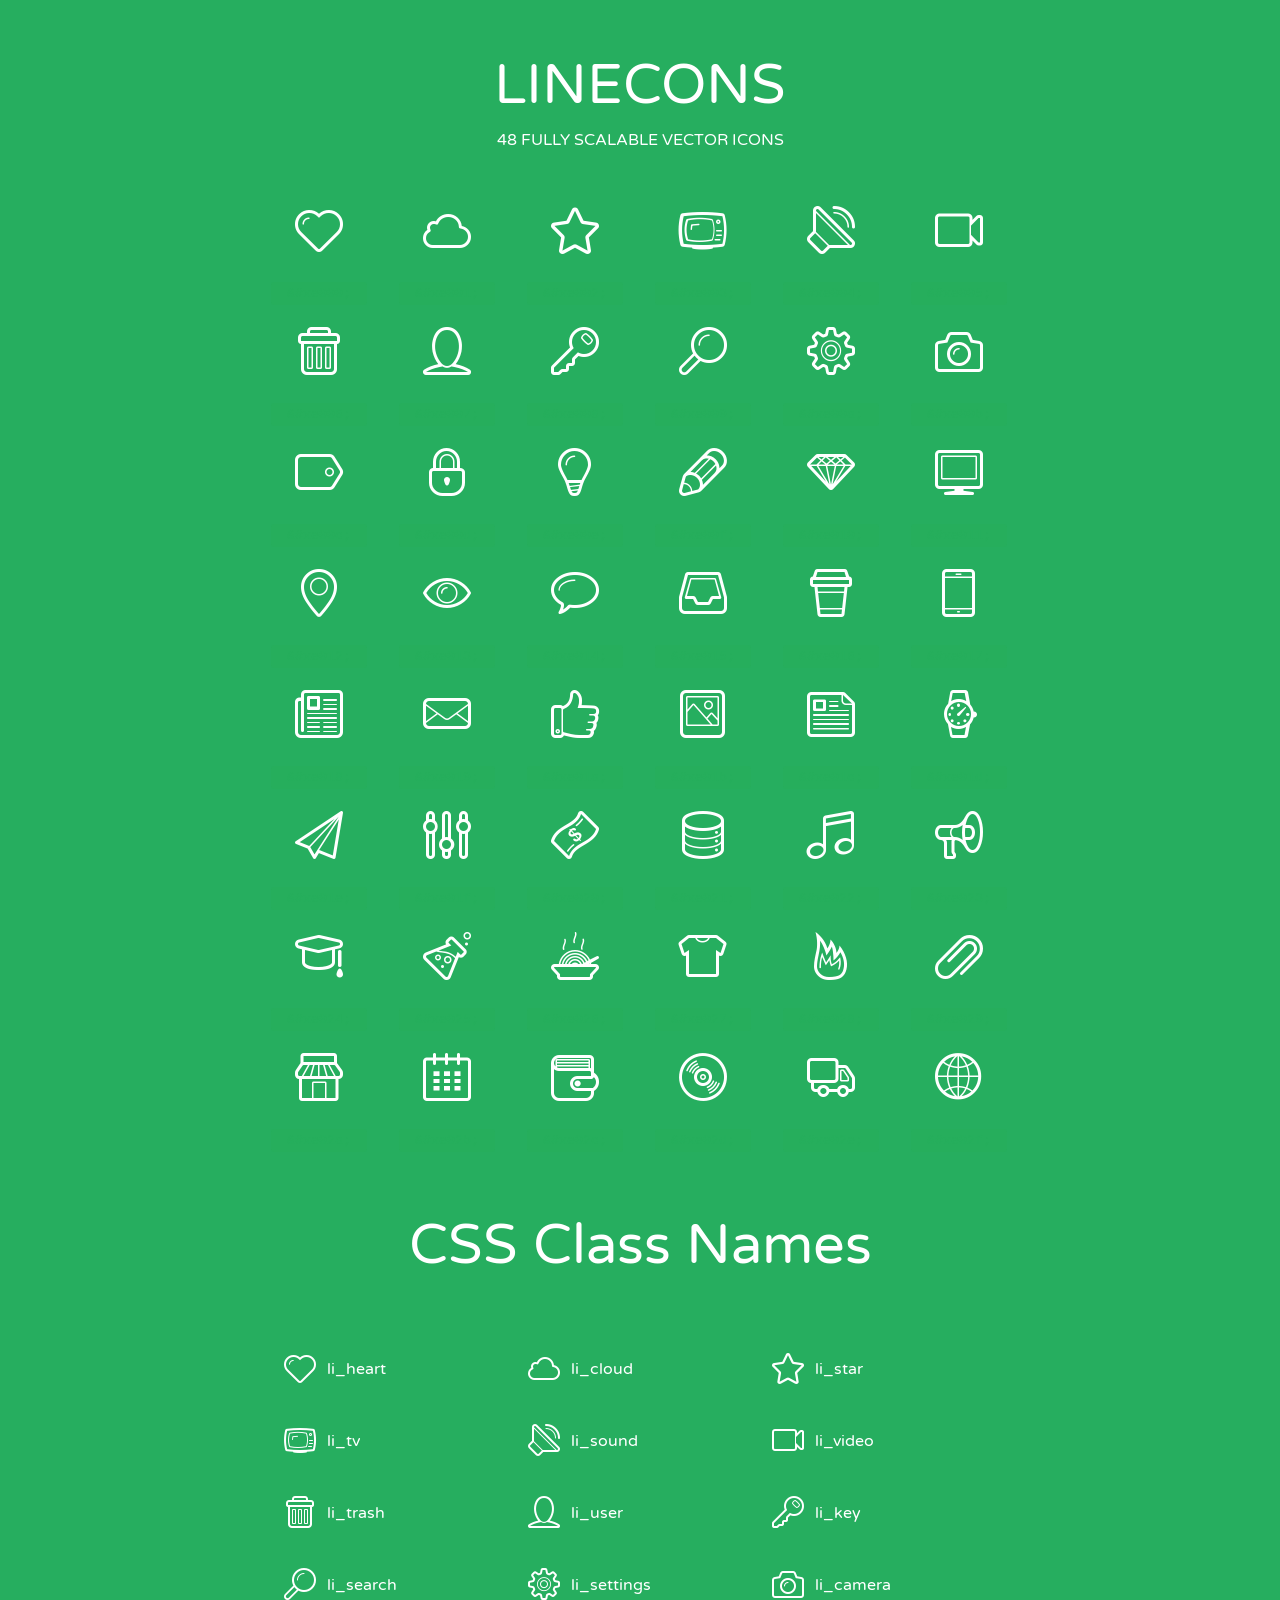
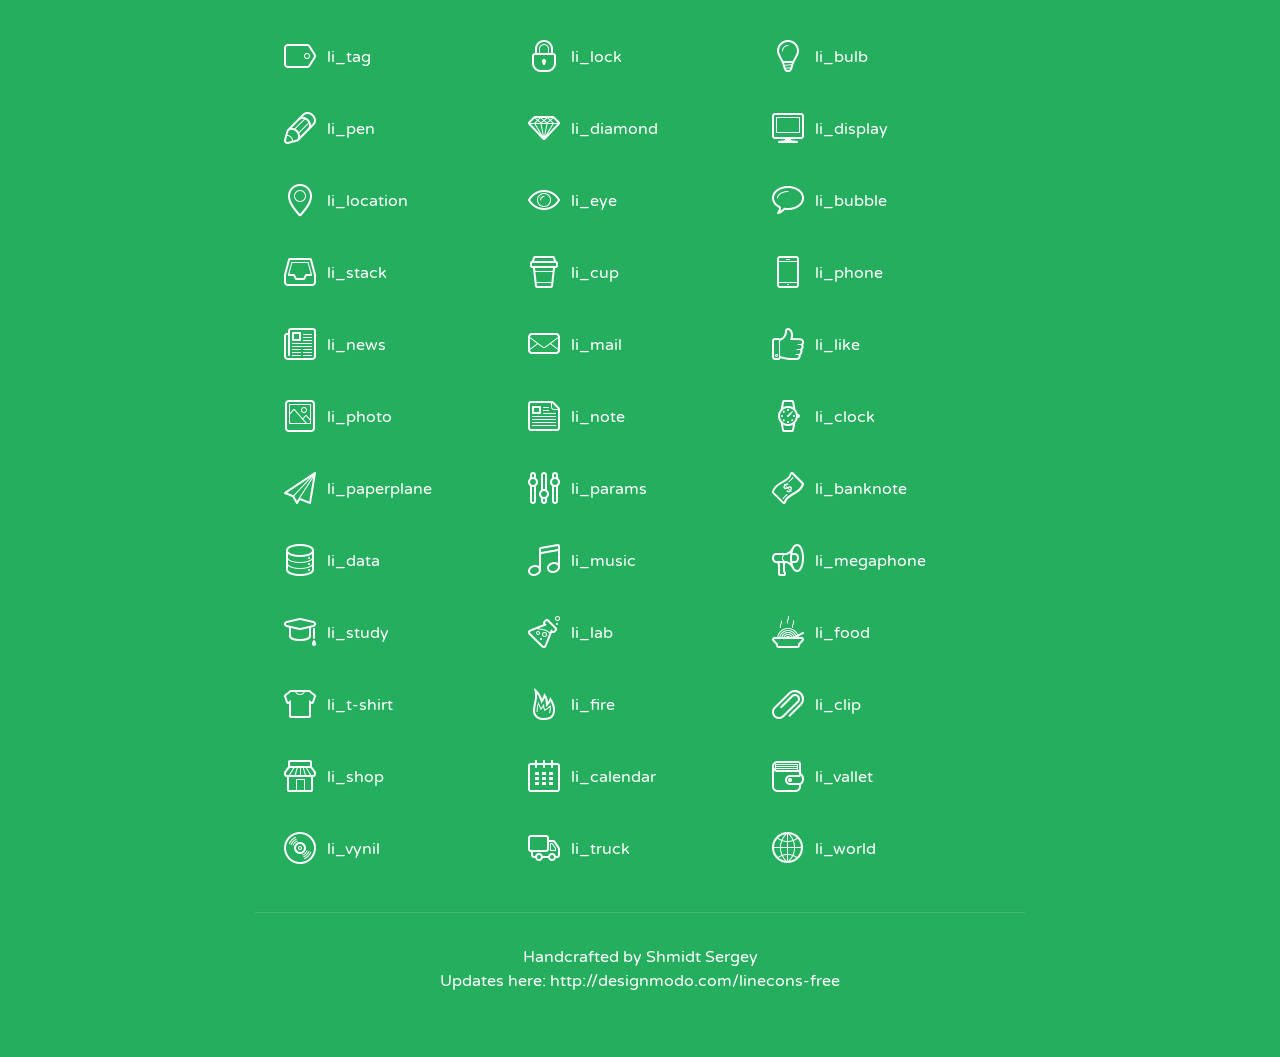
<file: C_LABS/HOME_PAGE/assets/lineicons/index.html>
<!doctype html>
<html>
<head>
<title>LINECONS - 48 Fully Scalable Vector Icons</title>
<link rel="stylesheet" href="style.css" />
<link href='http://fonts.googleapis.com/css?family=Varela+Round' rel='stylesheet' type='text/css'>
<!--[if lte IE 7]><script src="lte-ie7.js"></script><![endif]-->

<!-- 

Thanks http://icomoon.io/app/ for amazing service!

-->


<style>
	section, header, footer {display: block;}
	body {
		font-family: 'Varela Round', sans-serif;
		color: #333333;
		line-height: 1.5;
		font-size: 16px;
		background:#26ae5f;
		color:white;
		-moz-text-shadow: 0 1px 1px rgba(0, 0, 0, 0.21);
		-webkit-text-shadow: 0 1px 1px rgba(0, 0, 0, 0.21);
	}
	* {
		-moz-box-sizing: border-box;
		-webkit-box-sizing: border-box;
		box-sizing: border-box;
		margin: 0;
		padding: 0;
	}
	.glyph {
		float: left;
		text-align: center;
		padding: .5em;
		margin: 0 .5em;
		width: 7em;
		border-radius: .375em;
		top:0;
		position:relative;
		-webkit-transition:0.2s ease-in;
		-o-transition:0.2s ease-in;
		-moz-transition:0.2s ease-in;
		-ie-transition:0.2s ease-in;
		transition:0.2s ease-in;
	}
	.glyph input {
		width: 100%;
		text-align: center;
		font-family: consolas, monospace;
		border-radius:3px;
		border:none;
		padding:4px;
		background:#26AE5C;
		color:#26AE5C;
		-webkit-transition:0.2s ease-in;
		-o-transition:0.2s ease-in;
		-moz-transition:0.2s ease-in;
		-ie-transition:0.2s ease-in;
		transition:0.2s ease-in;
	}
	.glyph:hover input {
		background:#26ae5f;
		padding:4px;
		color:#ffffff;
	}
	.glyph:hover {
		-webkit-transition: all 0.5s ease-out;
		background:#222821;
		color:#fff;
		text-shadow: none;
		-moz-text-shadow: none;
		-webkit-text-shadow: none;
		top:-5px;
		position:relative;
	}
	.glyph input, .mtm {
		margin-top: .75em;
	}
	.w-main {
		width: 770px;
		text-align:center;
	}
	.centered {
		margin-left: auto;
		margin-right: auto;
	}
	.fs1 {
		font-size: 3em;
	}
	header {
		margin: 2em 0;
		padding-bottom: .5em;
	}
	header h1 {
		font-size: 3.5em;
		font-weight: normal;
	}
	.clearfix:before, .clearfix:after { content: ""; display: table; }
	.clearfix:after, .clear { clear: both; }
	footer {
		margin: 2em 0;
		padding: 2em 0;
		border-top: 1px solid rgb(60, 189, 114);
		box-shadow: 0 -1px rgb(33, 165, 89);
	}
	a, a:visited {
		color: #ffffff; text-decoration:none;
	}
	a:hover, a:focus {color: #222821; text-decoration:none;}
	.box1 {
		display: inline-block;
		width: 14em;
		padding: .25em .5em;
		margin: .5em 1em .5em 0;
		text-align:left;
		
	}
	.box1 span { 
		font-size:2em;
		position: relative;
		top: 0.25em;
		margin-right: 0.1em;
	}
</style>
</head>
<body>
	<div class="w-main centered">
	<section class="mtm clearfix" id="glyphs">
	<header>
		<h1>LINECONS</h1>
		<p>48 FULLY SCALABLE VECTOR ICONS</p>
	</header>
	<div class="glyph">
		<div class="fs1" aria-hidden="true" data-icon="&#xe000;"></div>
		<input type="text" readonly="readonly" value="&amp;#xe000;" />
	</div>
	<div class="glyph">
		<div class="fs1" aria-hidden="true" data-icon="&#xe001;"></div>
		<input type="text" readonly="readonly" value="&amp;#xe001;" />
	</div>
	<div class="glyph">
		<div class="fs1" aria-hidden="true" data-icon="&#xe002;"></div>
		<input type="text" readonly="readonly" value="&amp;#xe002;" />
	</div>
	<div class="glyph">
		<div class="fs1" aria-hidden="true" data-icon="&#xe003;"></div>
		<input type="text" readonly="readonly" value="&amp;#xe003;" />
	</div>
	<div class="glyph">
		<div class="fs1" aria-hidden="true" data-icon="&#xe004;"></div>
		<input type="text" readonly="readonly" value="&amp;#xe004;" />
	</div>
	<div class="glyph">
		<div class="fs1" aria-hidden="true" data-icon="&#xe005;"></div>
		<input type="text" readonly="readonly" value="&amp;#xe005;" />
	</div>
	<div class="glyph">
		<div class="fs1" aria-hidden="true" data-icon="&#xe006;"></div>
		<input type="text" readonly="readonly" value="&amp;#xe006;" />
	</div>
	<div class="glyph">
		<div class="fs1" aria-hidden="true" data-icon="&#xe007;"></div>
		<input type="text" readonly="readonly" value="&amp;#xe007;" />
	</div>
	<div class="glyph">
		<div class="fs1" aria-hidden="true" data-icon="&#xe008;"></div>
		<input type="text" readonly="readonly" value="&amp;#xe008;" />
	</div>
	<div class="glyph">
		<div class="fs1" aria-hidden="true" data-icon="&#xe009;"></div>
		<input type="text" readonly="readonly" value="&amp;#xe009;" />
	</div>
	<div class="glyph">
		<div class="fs1" aria-hidden="true" data-icon="&#xe00a;"></div>
		<input type="text" readonly="readonly" value="&amp;#xe00a;" />
	</div>
	<div class="glyph">
		<div class="fs1" aria-hidden="true" data-icon="&#xe00b;"></div>
		<input type="text" readonly="readonly" value="&amp;#xe00b;" />
	</div>
	<div class="glyph">
		<div class="fs1" aria-hidden="true" data-icon="&#xe00c;"></div>
		<input type="text" readonly="readonly" value="&amp;#xe00c;" />
	</div>
	<div class="glyph">
		<div class="fs1" aria-hidden="true" data-icon="&#xe00d;"></div>
		<input type="text" readonly="readonly" value="&amp;#xe00d;" />
	</div>
	<div class="glyph">
		<div class="fs1" aria-hidden="true" data-icon="&#xe00e;"></div>
		<input type="text" readonly="readonly" value="&amp;#xe00e;" />
	</div>
	<div class="glyph">
		<div class="fs1" aria-hidden="true" data-icon="&#xe00f;"></div>
		<input type="text" readonly="readonly" value="&amp;#xe00f;" />
	</div>
	<div class="glyph">
		<div class="fs1" aria-hidden="true" data-icon="&#xe010;"></div>
		<input type="text" readonly="readonly" value="&amp;#xe010;" />
	</div>
	<div class="glyph">
		<div class="fs1" aria-hidden="true" data-icon="&#xe011;"></div>
		<input type="text" readonly="readonly" value="&amp;#xe011;" />
	</div>
	<div class="glyph">
		<div class="fs1" aria-hidden="true" data-icon="&#xe012;"></div>
		<input type="text" readonly="readonly" value="&amp;#xe012;" />
	</div>
	<div class="glyph">
		<div class="fs1" aria-hidden="true" data-icon="&#xe013;"></div>
		<input type="text" readonly="readonly" value="&amp;#xe013;" />
	</div>
	<div class="glyph">
		<div class="fs1" aria-hidden="true" data-icon="&#xe014;"></div>
		<input type="text" readonly="readonly" value="&amp;#xe014;" />
	</div>
	<div class="glyph">
		<div class="fs1" aria-hidden="true" data-icon="&#xe015;"></div>
		<input type="text" readonly="readonly" value="&amp;#xe015;" />
	</div>
	<div class="glyph">
		<div class="fs1" aria-hidden="true" data-icon="&#xe016;"></div>
		<input type="text" readonly="readonly" value="&amp;#xe016;" />
	</div>
	<div class="glyph">
		<div class="fs1" aria-hidden="true" data-icon="&#xe017;"></div>
		<input type="text" readonly="readonly" value="&amp;#xe017;" />
	</div>
	<div class="glyph">
		<div class="fs1" aria-hidden="true" data-icon="&#xe018;"></div>
		<input type="text" readonly="readonly" value="&amp;#xe018;" />
	</div>
	<div class="glyph">
		<div class="fs1" aria-hidden="true" data-icon="&#xe019;"></div>
		<input type="text" readonly="readonly" value="&amp;#xe019;" />
	</div>
	<div class="glyph">
		<div class="fs1" aria-hidden="true" data-icon="&#xe01a;"></div>
		<input type="text" readonly="readonly" value="&amp;#xe01a;" />
	</div>
	<div class="glyph">
		<div class="fs1" aria-hidden="true" data-icon="&#xe01b;"></div>
		<input type="text" readonly="readonly" value="&amp;#xe01b;" />
	</div>
	<div class="glyph">
		<div class="fs1" aria-hidden="true" data-icon="&#xe01c;"></div>
		<input type="text" readonly="readonly" value="&amp;#xe01c;" />
	</div>
	<div class="glyph">
		<div class="fs1" aria-hidden="true" data-icon="&#xe01d;"></div>
		<input type="text" readonly="readonly" value="&amp;#xe01d;" />
	</div>
	<div class="glyph">
		<div class="fs1" aria-hidden="true" data-icon="&#xe01e;"></div>
		<input type="text" readonly="readonly" value="&amp;#xe01e;" />
	</div>
	<div class="glyph">
		<div class="fs1" aria-hidden="true" data-icon="&#xe01f;"></div>
		<input type="text" readonly="readonly" value="&amp;#xe01f;" />
	</div>
	<div class="glyph">
		<div class="fs1" aria-hidden="true" data-icon="&#xe020;"></div>
		<input type="text" readonly="readonly" value="&amp;#xe020;" />
	</div>
	<div class="glyph">
		<div class="fs1" aria-hidden="true" data-icon="&#xe021;"></div>
		<input type="text" readonly="readonly" value="&amp;#xe021;" />
	</div>
	<div class="glyph">
		<div class="fs1" aria-hidden="true" data-icon="&#xe022;"></div>
		<input type="text" readonly="readonly" value="&amp;#xe022;" />
	</div>
	<div class="glyph">
		<div class="fs1" aria-hidden="true" data-icon="&#xe023;"></div>
		<input type="text" readonly="readonly" value="&amp;#xe023;" />
	</div>
	<div class="glyph">
		<div class="fs1" aria-hidden="true" data-icon="&#xe024;"></div>
		<input type="text" readonly="readonly" value="&amp;#xe024;" />
	</div>
	<div class="glyph">
		<div class="fs1" aria-hidden="true" data-icon="&#xe025;"></div>
		<input type="text" readonly="readonly" value="&amp;#xe025;" />
	</div>
	<div class="glyph">
		<div class="fs1" aria-hidden="true" data-icon="&#xe026;"></div>
		<input type="text" readonly="readonly" value="&amp;#xe026;" />
	</div>
	<div class="glyph">
		<div class="fs1" aria-hidden="true" data-icon="&#xe027;"></div>
		<input type="text" readonly="readonly" value="&amp;#xe027;" />
	</div>
	<div class="glyph">
		<div class="fs1" aria-hidden="true" data-icon="&#xe028;"></div>
		<input type="text" readonly="readonly" value="&amp;#xe028;" />
	</div>
	<div class="glyph">
		<div class="fs1" aria-hidden="true" data-icon="&#xe029;"></div>
		<input type="text" readonly="readonly" value="&amp;#xe029;" />
	</div>
	<div class="glyph">
		<div class="fs1" aria-hidden="true" data-icon="&#xe02a;"></div>
		<input type="text" readonly="readonly" value="&amp;#xe02a;" />
	</div>
	<div class="glyph">
		<div class="fs1" aria-hidden="true" data-icon="&#xe02b;"></div>
		<input type="text" readonly="readonly" value="&amp;#xe02b;" />
	</div>
	<div class="glyph">
		<div class="fs1" aria-hidden="true" data-icon="&#xe02c;"></div>
		<input type="text" readonly="readonly" value="&amp;#xe02c;" />
	</div>
	<div class="glyph">
		<div class="fs1" aria-hidden="true" data-icon="&#xe02d;"></div>
		<input type="text" readonly="readonly" value="&amp;#xe02d;" />
	</div>
	<div class="glyph">
		<div class="fs1" aria-hidden="true" data-icon="&#xe02e;"></div>
		<input type="text" readonly="readonly" value="&amp;#xe02e;" />
	</div>
	<div class="glyph">
		<div class="fs1" aria-hidden="true" data-icon="&#xe02f;"></div>
		<input type="text" readonly="readonly" value="&amp;#xe02f;" />
	</div>
	</section>
	<div class="clear"></div>
	<section class="mtm clearfix" id="glyphs">
	<header>
		<h1>CSS Class Names</h1>
	</header>
	<span class="box1">
		<span aria-hidden="true" class="li_heart"></span>
		&nbsp;li_heart
	</span>
	<span class="box1">
		<span aria-hidden="true" class="li_cloud"></span>
		&nbsp;li_cloud
	</span>
	<span class="box1">
		<span aria-hidden="true" class="li_star"></span>
		&nbsp;li_star
	</span>
	<span class="box1">
		<span aria-hidden="true" class="li_tv"></span>
		&nbsp;li_tv
	</span>
	<span class="box1">
		<span aria-hidden="true" class="li_sound"></span>
		&nbsp;li_sound
	</span>
	<span class="box1">
		<span aria-hidden="true" class="li_video"></span>
		&nbsp;li_video
	</span>
	<span class="box1">
		<span aria-hidden="true" class="li_trash"></span>
		&nbsp;li_trash
	</span>
	<span class="box1">
		<span aria-hidden="true" class="li_user"></span>
		&nbsp;li_user
	</span>
	<span class="box1">
		<span aria-hidden="true" class="li_key"></span>
		&nbsp;li_key
	</span>
	<span class="box1">
		<span aria-hidden="true" class="li_search"></span>
		&nbsp;li_search
	</span>
	<span class="box1">
		<span aria-hidden="true" class="li_settings"></span>
		&nbsp;li_settings
	</span>
	<span class="box1">
		<span aria-hidden="true" class="li_camera"></span>
		&nbsp;li_camera
	</span>
	<span class="box1">
		<span aria-hidden="true" class="li_tag"></span>
		&nbsp;li_tag
	</span>
	<span class="box1">
		<span aria-hidden="true" class="li_lock"></span>
		&nbsp;li_lock
	</span>
	<span class="box1">
		<span aria-hidden="true" class="li_bulb"></span>
		&nbsp;li_bulb
	</span>
	<span class="box1">
		<span aria-hidden="true" class="li_pen"></span>
		&nbsp;li_pen
	</span>
	<span class="box1">
		<span aria-hidden="true" class="li_diamond"></span>
		&nbsp;li_diamond
	</span>
	<span class="box1">
		<span aria-hidden="true" class="li_display"></span>
		&nbsp;li_display
	</span>
	<span class="box1">
		<span aria-hidden="true" class="li_location"></span>
		&nbsp;li_location
	</span>
	<span class="box1">
		<span aria-hidden="true" class="li_eye"></span>
		&nbsp;li_eye
	</span>
	<span class="box1">
		<span aria-hidden="true" class="li_bubble"></span>
		&nbsp;li_bubble
	</span>
	<span class="box1">
		<span aria-hidden="true" class="li_stack"></span>
		&nbsp;li_stack
	</span>
	<span class="box1">
		<span aria-hidden="true" class="li_cup"></span>
		&nbsp;li_cup
	</span>
	<span class="box1">
		<span aria-hidden="true" class="li_phone"></span>
		&nbsp;li_phone
	</span>
	<span class="box1">
		<span aria-hidden="true" class="li_news"></span>
		&nbsp;li_news
	</span>
	<span class="box1">
		<span aria-hidden="true" class="li_mail"></span>
		&nbsp;li_mail
	</span>
	<span class="box1">
		<span aria-hidden="true" class="li_like"></span>
		&nbsp;li_like
	</span>
	<span class="box1">
		<span aria-hidden="true" class="li_photo"></span>
		&nbsp;li_photo
	</span>
	<span class="box1">
		<span aria-hidden="true" class="li_note"></span>
		&nbsp;li_note
	</span>
	<span class="box1">
		<span aria-hidden="true" class="li_clock"></span>
		&nbsp;li_clock
	</span>
	<span class="box1">
		<span aria-hidden="true" class="li_paperplane"></span>
		&nbsp;li_paperplane
	</span>
	<span class="box1">
		<span aria-hidden="true" class="li_params"></span>
		&nbsp;li_params
	</span>
	<span class="box1">
		<span aria-hidden="true" class="li_banknote"></span>
		&nbsp;li_banknote
	</span>
	<span class="box1">
		<span aria-hidden="true" class="li_data"></span>
		&nbsp;li_data
	</span>
	<span class="box1">
		<span aria-hidden="true" class="li_music"></span>
		&nbsp;li_music
	</span>
	<span class="box1">
		<span aria-hidden="true" class="li_megaphone"></span>
		&nbsp;li_megaphone
	</span>
	<span class="box1">
		<span aria-hidden="true" class="li_study"></span>
		&nbsp;li_study
	</span>
	<span class="box1">
		<span aria-hidden="true" class="li_lab"></span>
		&nbsp;li_lab
	</span>
	<span class="box1">
		<span aria-hidden="true" class="li_food"></span>
		&nbsp;li_food
	</span>
	<span class="box1">
		<span aria-hidden="true" class="li_t-shirt"></span>
		&nbsp;li_t-shirt
	</span>
	<span class="box1">
		<span aria-hidden="true" class="li_fire"></span>
		&nbsp;li_fire
	</span>
	<span class="box1">
		<span aria-hidden="true" class="li_clip"></span>
		&nbsp;li_clip
	</span>
	<span class="box1">
		<span aria-hidden="true" class="li_shop"></span>
		&nbsp;li_shop
	</span>
	<span class="box1">
		<span aria-hidden="true" class="li_calendar"></span>
		&nbsp;li_calendar
	</span>
	<span class="box1">
		<span aria-hidden="true" class="li_vallet"></span>
		&nbsp;li_vallet
	</span>
	<span class="box1">
		<span aria-hidden="true" class="li_vynil"></span>
		&nbsp;li_vynil
	</span>
	<span class="box1">
		<span aria-hidden="true" class="li_truck"></span>
		&nbsp;li_truck
	</span>
	<span class="box1">
		<span aria-hidden="true" class="li_world"></span>
		&nbsp;li_world
	</span>
	</section>
	<footer>
		<p>Handcrafted by <a href="http://shmidt.in">Shmidt Sergey</a></p>
		<p>Updates here: <a href="http://designmodo.com/linecons-free">http://designmodo.com/linecons-free</a></p>
	</footer>
	</div>
	<script>
	document.getElementById("glyphs").addEventListener("click", function(e) {
		var target = e.target;
		if (target.tagName === "INPUT") {
			target.select();
		}
	});
	</script>
</body>
</html>
</file>
<file: C_LABS/HOME_PAGE/assets/lineicons/style.css>
@font-face {
	font-family: 'linecons';
	src:url('fonts/linecons.eot');
}
@font-face {
	font-family: 'linecons';
	src: url([data-uri]) format('svg'),
		 url([data-uri]) format('truetype');
	font-weight: normal;
	font-style: normal;
}

/* Use the following CSS code if you want to use data attributes for inserting your icons */
[data-icon]:before {
	font-family: 'linecons';
	content: attr(data-icon);
	speak: none;
	font-weight: normal;
	line-height: 1;
	-webkit-font-smoothing: antialiased;
}

/* Use the following CSS code if you want to have a class per icon */
[class^="li_"]:before, [class*=" li_"]:before {
	font-family: 'linecons';
	font-style: normal;
	speak: none;
	font-weight: normal;
	line-height: 1;
	-webkit-font-smoothing: antialiased;
}
.li_heart:before {
	content: "\e000";
}
.li_cloud:before {
	content: "\e001";
}
.li_star:before {
	content: "\e002";
}
.li_tv:before {
	content: "\e003";
}
.li_sound:before {
	content: "\e004";
}
.li_video:before {
	content: "\e005";
}
.li_trash:before {
	content: "\e006";
}
.li_user:before {
	content: "\e007";
}
.li_key:before {
	content: "\e008";
}
.li_search:before {
	content: "\e009";
}
.li_settings:before {
	content: "\e00a";
}
.li_camera:before {
	content: "\e00b";
}
.li_tag:before {
	content: "\e00c";
}
.li_lock:before {
	content: "\e00d";
}
.li_bulb:before {
	content: "\e00e";
}
.li_pen:before {
	content: "\e00f";
}
.li_diamond:before {
	content: "\e010";
}
.li_display:before {
	content: "\e011";
}
.li_location:before {
	content: "\e012";
}
.li_eye:before {
	content: "\e013";
}
.li_bubble:before {
	content: "\e014";
}
.li_stack:before {
	content: "\e015";
}
.li_cup:before {
	content: "\e016";
}
.li_phone:before {
	content: "\e017";
}
.li_news:before {
	content: "\e018";
}
.li_mail:before {
	content: "\e019";
}
.li_like:before {
	content: "\e01a";
}
.li_photo:before {
	content: "\e01b";
}
.li_note:before {
	content: "\e01c";
}
.li_clock:before {
	content: "\e01d";
}
.li_paperplane:before {
	content: "\e01e";
}
.li_params:before {
	content: "\e01f";
}
.li_banknote:before {
	content: "\e020";
}
.li_data:before {
	content: "\e021";
}
.li_music:before {
	content: "\e022";
}
.li_megaphone:before {
	content: "\e023";
}
.li_study:before {
	content: "\e024";
}
.li_lab:before {
	content: "\e025";
}
.li_food:before {
	content: "\e026";
}
.li_t-shirt:before {
	content: "\e027";
}
.li_fire:before {
	content: "\e028";
}
.li_clip:before {
	content: "\e029";
}
.li_shop:before {
	content: "\e02a";
}
.li_calendar:before {
	content: "\e02b";
}
.li_vallet:before {
	content: "\e02c";
}
.li_vynil:before {
	content: "\e02d";
}
.li_truck:before {
	content: "\e02e";
}
.li_world:before {
	content: "\e02f";
}
</file>
